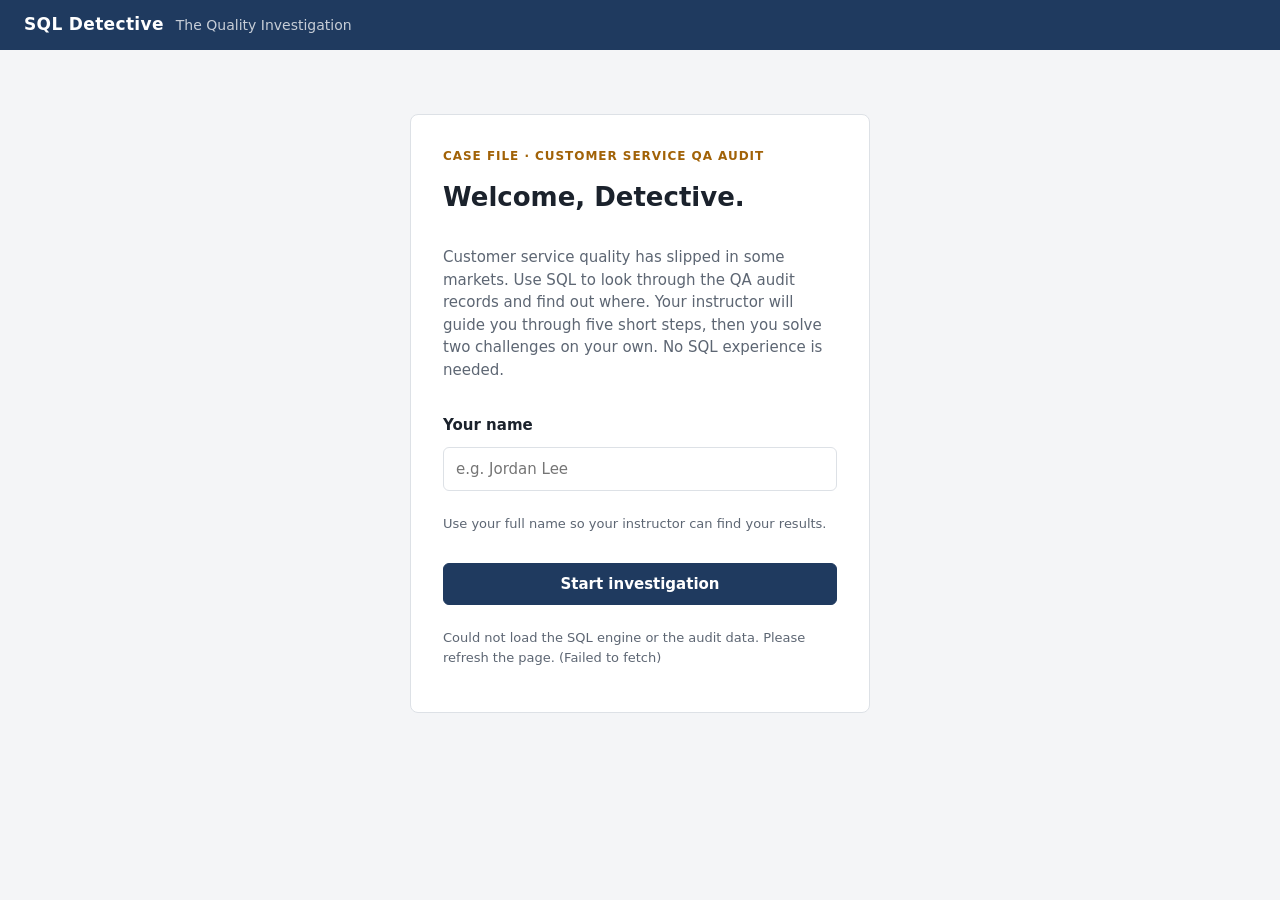
<file: index.html>
<!doctype html>
<html lang="en">
<head>
  <meta charset="utf-8">
  <meta name="viewport" content="width=device-width, initial-scale=1">
  <title>SQL Detective</title>
  <link rel="stylesheet" href="style.css?v=12">
</head>
<body>
  <header class="topbar">
    <div class="brand">
      <span class="brand-mark">SQL Detective</span>
      <span class="brand-sub">The Quality Investigation</span>
    </div>
    <div class="top-right">
      <div class="who" id="who" hidden></div>
      <button id="restart-btn" class="btn ghost" type="button" hidden>Start over</button>
    </div>
  </header>

  <!-- Step 1: participant name -->
  <main id="start" class="start">
    <form id="start-form" class="card start-card">
      <p class="eyebrow">Case file · Customer Service QA Audit</p>
      <h1>Welcome, Detective.</h1>
      <p class="muted">Customer service quality has slipped in some markets. Use SQL to look through the QA audit records and find out where. Your instructor will guide you through five short steps, then you solve two challenges on your own. No SQL experience is needed.</p>
      <label for="name">Your name</label>
      <input id="name" name="name" type="text" maxlength="60" autocomplete="name" required placeholder="e.g. Jordan Lee">
      <p class="muted small">Use your full name so your instructor can find your results.</p>
      <button type="submit" class="btn primary">Start investigation</button>
      <p id="loading" class="muted small">Loading the SQL engine and audit data…</p>
    </form>
  </main>

  <!-- Step 2: missions -->
  <main id="app" class="layout" hidden>
    <aside class="side">
      <nav class="stepper" id="stepper" aria-label="Missions"></nav>
      <div class="progress">
        <div class="progress-bar" aria-hidden="true"><span id="progress-fill"></span></div>
        <p id="progress" class="progress-text"></p>
      </div>

      <section class="card">
        <p class="eyebrow" id="mission-num"></p>
        <h2 id="mission-title"></h2>
        <p id="mission-concept" class="concept"></p>
        <div class="task">
          <span class="task-label">Your task</span>
          <p id="mission-task"></p>
        </div>
      </section>

      <section class="card">
        <p class="eyebrow">Evidence table</p>
        <div id="schema"></div>
      </section>

    </aside>

    <section class="work">
      <div class="card editor-card">
        <div class="editor-head">
          <label for="editor">SQL editor</label>
          <span class="muted small">Ctrl + Enter to run</span>
        </div>
        <textarea id="editor" spellcheck="false" autocapitalize="off" autocomplete="off" placeholder="Type your SQL here…"></textarea>
        <div class="actions">
          <button id="run-btn" class="btn primary" type="button">Run query</button>
          <button id="reset-btn" class="btn link" type="button">Clear editor</button>
        </div>
      </div>

      <div id="feedback" class="feedback" hidden>
        <span id="feedback-text"></span>
        <button id="next-btn" class="btn primary small-btn" type="button" hidden>Next mission</button>
      </div>
      <p id="save-status" class="small save-status" hidden></p>

      <div class="card results-card">
        <div class="results-head">
          <span>Results</span>
          <span id="row-count" class="muted small"></span>
        </div>
        <div id="results" class="results"><p class="muted small">Run a query to see results here.</p></div>
      </div>
    </section>
  </main>

  <script src="vendor/sql-wasm.js"></script>
  <script type="module" src="app.js?v=12"></script>
</body>
</html>
</file>
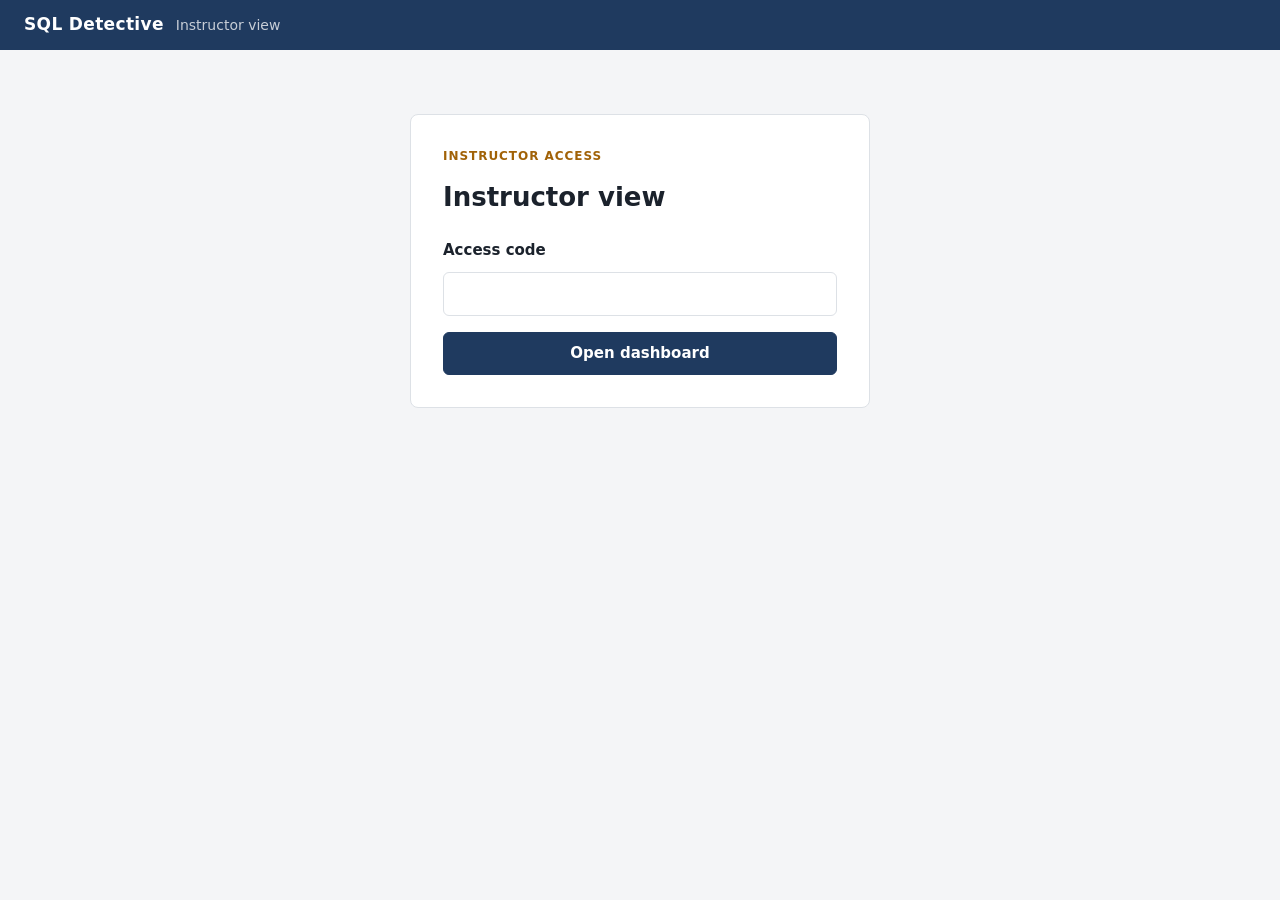
<file: instructor.html>
<!doctype html>
<html lang="en">
<head>
  <meta charset="utf-8">
  <meta name="viewport" content="width=device-width, initial-scale=1">
  <meta name="robots" content="noindex">
  <title>SQL Detective · Instructor</title>
  <link rel="stylesheet" href="style.css?v=12">
</head>
<body>
  <header class="topbar">
    <div class="brand">
      <span class="brand-mark">SQL Detective</span>
      <span class="brand-sub">Instructor view</span>
    </div>
    <button id="signout-btn" class="btn ghost" type="button" hidden>Lock</button>
  </header>

  <main id="login" class="start">
    <form id="login-form" class="card start-card">
      <p class="eyebrow">Instructor access</p>
      <h1>Instructor view</h1>
      <label for="code">Access code</label>
      <input id="code" type="password" autocomplete="current-password" required>
      <button type="submit" class="btn primary">Open dashboard</button>
      <p id="login-error" class="small submit-err" hidden></p>
    </form>
  </main>

  <main id="dash" class="dash" hidden>
    <div class="dash-head">
      <div>
        <h1>Submissions</h1>
        <p id="summary" class="muted"></p>
        <p id="updated" class="muted small"></p>
      </div>
      <button id="refresh-btn" class="btn" type="button">Refresh</button>
    </div>
    <p id="dash-error" class="feedback error" hidden></p>
    <div class="card table-card">
      <table class="subs">
        <thead>
          <tr id="head-row"></tr>
        </thead>
        <tbody id="rows"></tbody>
      </table>
      <p id="empty" class="muted small empty" hidden>No submissions yet.</p>
    </div>
  </main>

  <script type="module" src="instructor.js?v=12"></script>
</body>
</html>
</file>
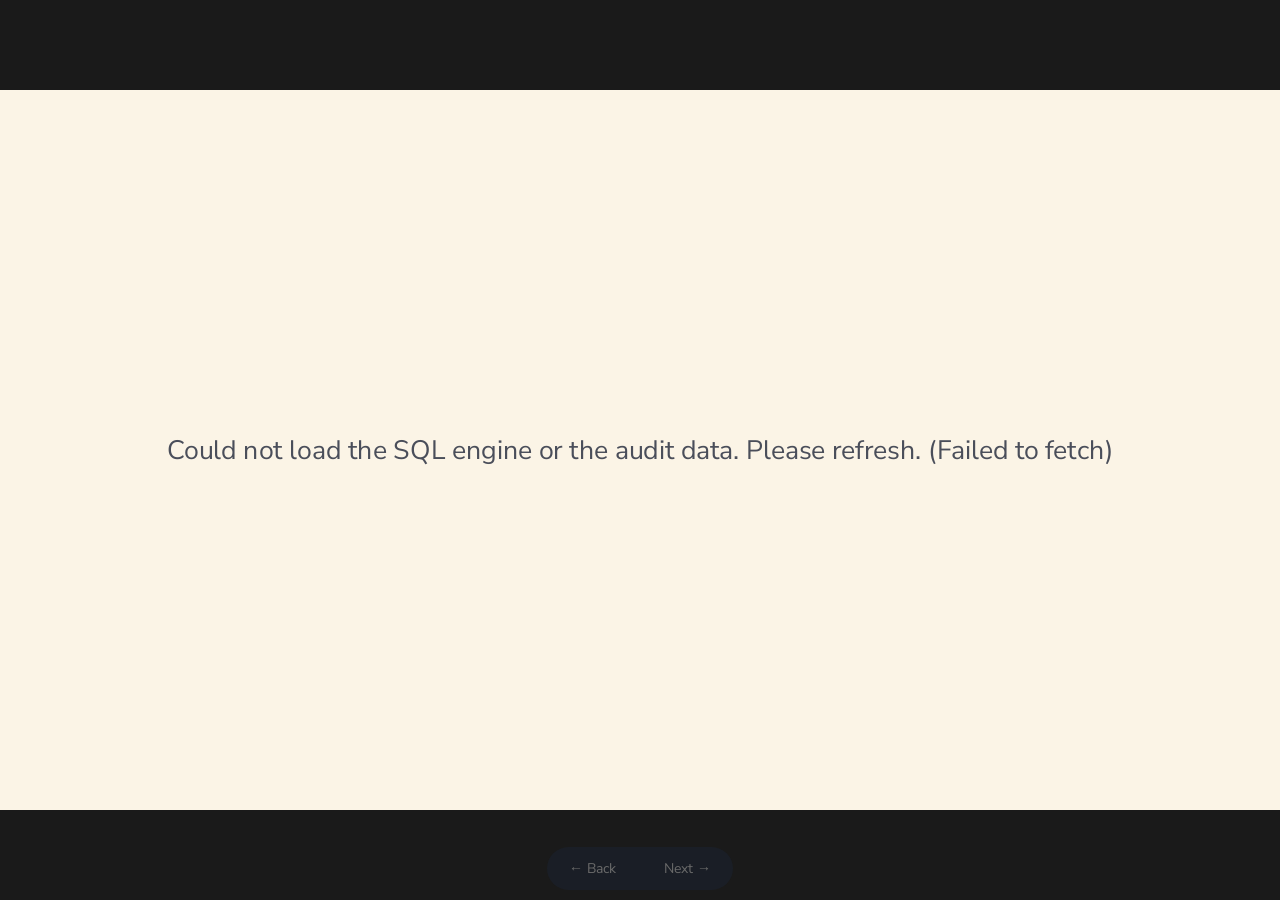
<file: teach.html>
<!doctype html>
<html lang="en">
<head>
  <meta charset="utf-8">
  <meta name="viewport" content="width=device-width, initial-scale=1">
  <meta name="robots" content="noindex">
  <title>SQL Detective · Teach mode</title>
  <link rel="preconnect" href="https://fonts.googleapis.com">
  <link rel="stylesheet" href="https://fonts.googleapis.com/css2?family=Bricolage+Grotesque:wght@700;800&family=Nunito+Sans:wght@400;700&family=Roboto+Mono:wght@400;700&family=Special+Elite&display=swap">
  <link rel="stylesheet" href="teach.css?v=12">
</head>
<body>
  <div id="stage" class="stage">
    <div id="loading" class="loading">Loading the SQL engine and audit data…</div>
    <div id="view" class="view" hidden></div>
  </div>
  <nav class="nav" aria-label="Teach mode navigation">
    <button id="prev" type="button" title="Back (←)">← Back</button>
    <span id="where"></span>
    <button id="next" type="button" title="Next (→)">Next →</button>
  </nav>
  <script src="vendor/sql-wasm.js"></script>
  <script type="module" src="teach.js?v=12"></script>
</body>
</html>
</file>
<file: style.css>
:root {
  --bg: #f4f5f7;
  --surface: #ffffff;
  --ink: #1b222c;
  --muted: #5d6673;
  --line: #dde1e6;
  --accent: #1f3a5f;       /* case-file navy */
  --accent-ink: #ffffff;
  --mark: #a16207;         /* evidence amber */
  --ok-bg: #ecf7ef;  --ok: #1d6b35;
  --warn-bg: #fdf6e7; --warn: #8a5a00;
  --err-bg: #fbecec; --err: #9b1c1c;
  --mono: ui-monospace, "SF Mono", Menlo, Consolas, "Liberation Mono", monospace;
  --sans: system-ui, -apple-system, "Segoe UI", Roboto, "Helvetica Neue", Arial, sans-serif;
  --radius: 8px;
}

* { box-sizing: border-box; }
html, body { margin: 0; }
body {
  background: var(--bg);
  color: var(--ink);
  font: 15px/1.5 var(--sans);
}
[hidden] { display: none !important; }

/* Top bar */
.topbar {
  display: flex; align-items: center; justify-content: space-between;
  padding: 12px 24px;
  background: var(--accent); color: var(--accent-ink);
}
.brand { display: flex; align-items: baseline; gap: 12px; }
.brand-mark { font-weight: 700; letter-spacing: 0.02em; font-size: 17px; }
.brand-sub { opacity: 0.75; font-size: 14px; }
.top-right { display: flex; align-items: center; gap: 14px; }
.who { font-size: 14px; opacity: 0.9; }

/* Generic */
.card {
  background: var(--surface);
  border: 1px solid var(--line);
  border-radius: var(--radius);
  padding: 20px;
}
.eyebrow {
  margin: 0 0 6px;
  font-size: 12px; font-weight: 600; letter-spacing: 0.08em; text-transform: uppercase;
  color: var(--mark);
}
h1, h2 { margin: 0 0 8px; line-height: 1.25; }
h1 { font-size: 26px; }
h2 { font-size: 20px; }
.muted { color: var(--muted); }
.small { font-size: 13px; }

.btn {
  font: inherit; font-weight: 600;
  padding: 9px 16px;
  border-radius: 6px;
  border: 1px solid var(--line);
  background: var(--surface); color: var(--ink);
  cursor: pointer;
}
.btn:hover { border-color: #b9c0c8; }
.btn.primary { background: var(--accent); border-color: var(--accent); color: var(--accent-ink); }
.btn.primary:hover { background: #172d4a; }
.btn.link { background: none; border: none; padding: 6px 0; color: var(--accent); font-weight: 600; }
.btn.link:hover { text-decoration: underline; }
.btn:focus-visible, input:focus-visible, textarea:focus-visible { outline: 2px solid #4b7bb5; outline-offset: 2px; }

/* Start screen */
.start { display: flex; justify-content: center; padding: 64px 16px; }
.start-card { width: 100%; max-width: 460px; display: flex; flex-direction: column; gap: 10px; padding: 32px; }
.start-card label { font-weight: 600; margin-top: 8px; }
.start-card input {
  font: inherit; padding: 10px 12px;
  border: 1px solid var(--line); border-radius: 6px;
}
.start-card .btn { margin-top: 6px; }

/* Main layout */
.layout {
  display: grid;
  grid-template-columns: minmax(300px, 380px) 1fr;
  gap: 20px;
  padding: 20px 24px;
  max-width: 1440px; margin: 0 auto;
}
.side, .work { display: flex; flex-direction: column; gap: 16px; min-width: 0; }

.task {
  margin: 14px 0 10px;
  padding: 12px 14px;
  border-left: 3px solid var(--mark);
  background: #faf7f0;
  border-radius: 0 6px 6px 0;
}
.task-label { font-size: 12px; font-weight: 700; text-transform: uppercase; letter-spacing: 0.06em; color: var(--mark); }
.task p { margin: 4px 0 0; font-weight: 500; }
.hint { margin: 8px 0 0; padding: 8px 12px; background: #f1f4f8; border-radius: 6px; font-size: 14px; }

.table-name { font-family: var(--mono); font-weight: 700; color: var(--accent); }
.cols { display: grid; grid-template-columns: max-content 1fr; gap: 4px 12px; margin: 8px 0 0; font-size: 13px; }
.cols dt { font-family: var(--mono); font-weight: 600; }
.cols dd { margin: 0; color: var(--muted); }

/* Editor */
.editor-head, .results-head {
  display: flex; justify-content: space-between; align-items: baseline;
  margin-bottom: 8px; font-weight: 600;
}
textarea#editor {
  width: 100%; min-height: 170px; resize: vertical;
  font: 14px/1.55 var(--mono);
  padding: 12px 14px;
  border: 1px solid var(--line); border-radius: 6px;
  background: #fbfbfc; color: var(--ink);
  tab-size: 2;
}
.actions { display: flex; gap: 10px; align-items: center; margin-top: 12px; flex-wrap: wrap; }
.actions .btn.link { margin-left: auto; }

/* Feedback */
.feedback { display: flex; align-items: center; justify-content: space-between; gap: 12px; padding: 12px 16px; border-radius: var(--radius); font-weight: 500; border: 1px solid transparent; }
.feedback.success { background: var(--ok-bg); color: var(--ok); border-color: #bfe3c9; }
.feedback.warn { background: var(--warn-bg); color: var(--warn); border-color: #f0dca8; }
.feedback.error { background: var(--err-bg); color: var(--err); border-color: #f0c4c4; font-family: var(--mono); font-size: 13.5px; }

/* Results */
.results { overflow: auto; max-height: 420px; }
.results table { border-collapse: collapse; width: 100%; font-size: 14px; }
.results th, .results td { text-align: left; padding: 7px 12px; border-bottom: 1px solid var(--line); white-space: nowrap; }
.results th { position: sticky; top: 0; background: #f1f3f6; font-family: var(--mono); font-size: 13px; font-weight: 600; }
.results tbody tr:nth-child(even) { background: #fafbfc; }
.results td.null { color: var(--muted); font-style: italic; }

/* Mission stepper */
.stepper { display: flex; gap: 6px; }
.step {
  flex: 1; font: inherit; font-weight: 600; font-size: 14px;
  padding: 8px 0; border-radius: 6px; cursor: pointer;
  border: 1px solid var(--line); background: var(--surface); color: var(--muted);
}
.step:hover { border-color: #b9c0c8; }
.step-sep { flex: 0 0 1px; margin: 4px 2px; background: var(--line); }
.step.solved { background: var(--ok-bg); color: var(--ok); border-color: #bfe3c9; }
.step.active { border-color: var(--accent); box-shadow: inset 0 0 0 1px var(--accent); color: var(--accent); }
.step.active.solved { color: var(--ok); }

/* Concept + example */
.concept { margin: 6px 0 12px; }
.example-label { margin: 0 0 4px; font-size: 12px; font-weight: 600; color: var(--muted); text-transform: uppercase; letter-spacing: 0.06em; }
.example {
  margin: 0; padding: 10px 12px; border-radius: 6px;
  background: #f1f4f8; font: 13px/1.5 var(--mono); white-space: pre-wrap;
}

/* Progress under the stepper */
.progress { display: flex; align-items: center; gap: 12px; margin: -4px 0 0; }
.progress-bar { flex: 1; height: 8px; border-radius: 4px; background: var(--line); overflow: hidden; }
.progress-bar span { display: block; height: 100%; width: 0; background: var(--ok); transition: width 300ms ease-out; }
.progress-text { margin: 0; font-weight: 600; font-size: 14px; white-space: nowrap; }
.feedback.wrong { background: var(--err-bg); color: var(--err); border-color: #f0c4c4; }
.save-status { margin: -4px 2px 0; }
.btn.block { width: 100%; }
.btn:disabled { opacity: 0.6; cursor: wait; }
.submit-ok { color: var(--ok); margin: 10px 0 0; }
.submit-err { color: var(--err); margin: 10px 0 0; }
.small-btn { padding: 6px 12px; font-size: 13.5px; white-space: nowrap; }
.btn.ghost { background: transparent; color: var(--accent-ink); border-color: rgba(255,255,255,0.4); padding: 6px 14px; font-size: 14px; }
.btn.ghost:hover { border-color: #fff; }
.btn.link.danger { color: var(--err); font-size: 13.5px; }

/* Instructor dashboard */
.dash { max-width: none; margin: 0 auto; padding: 24px; display: flex; flex-direction: column; gap: 16px; }
.dash-head { display: flex; justify-content: space-between; align-items: flex-end; }
.dash-head p { margin: 0; }
.table-card { padding: 0; overflow-x: auto; }
.subs { width: 100%; border-collapse: collapse; font-size: 14.5px; }
.subs th, .subs td { text-align: left; padding: 11px 16px; border-bottom: 1px solid var(--line); vertical-align: middle; }
.subs th { background: #f1f3f6; font-size: 13px; color: var(--muted); font-weight: 600; }
.row-actions { text-align: right; white-space: nowrap; }
.row-actions .btn { margin-left: 8px; }
.detail-row td { background: #fafbfc; }
.dup-tag { font-family: var(--mono); font-size: 12px; color: var(--mark); background: #faf3e3; padding: 1px 6px; border-radius: 4px; }
.empty { padding: 16px; margin: 0; }
.answers { display: grid; gap: 10px; }
.answer { border: 1px solid var(--line); border-left-width: 3px; border-radius: 6px; background: var(--surface); padding: 8px 12px; }
.answer.ok { border-left-color: var(--ok); }
.answer.bad { border-left-color: var(--err); }
.answer-head { margin: 0 0 6px; font-weight: 600; font-size: 13.5px; }
.answer.ok .answer-head { color: var(--ok); }
.answer.bad .answer-head { color: var(--err); }
.answer pre { margin: 0; font: 13px/1.5 var(--mono); white-space: pre-wrap; }

@media (max-width: 900px) {
  .layout { grid-template-columns: 1fr; padding: 16px; }
  .topbar { padding: 12px 16px; }
  .brand-sub { display: none; }
}

/* Dashboard: one column per question plus its submit time */
.subs .q-col { text-align: center; font-weight: 700; font-size: 16px; padding-left: 10px; padding-right: 4px; border-left: 1px solid var(--line); }
.subs th.q-col { font-size: 13px; }
.subs .t-col { color: var(--muted); font-size: 12.5px; white-space: nowrap; padding-left: 4px; padding-right: 10px; font-variant-numeric: tabular-nums; }
.subs .q-ok { color: var(--ok); background: var(--ok-bg); }
.subs .q-bad { color: var(--err); background: var(--err-bg); }
.subs .q-none { color: var(--muted); }
.subs td.q-col[title] { cursor: help; }
.subs .name-col { white-space: nowrap; }
.subs .joined { display: block; font-size: 12px; color: var(--muted); margin-top: 2px; }
.subs td.q-col { text-align: left; vertical-align: top; min-width: 190px; max-width: 260px; }
.subs .mark { display: block; font-size: 16px; }
.subs .q-sql { margin: 4px 0 0; font: 11.5px/1.4 var(--mono); color: var(--ink, #1d2b44); white-space: pre-wrap; word-break: break-word; font-weight: 400; }
.subs td, .subs th { vertical-align: top; }
.subs th.q-col { text-align: left; }
</file>
<file: teach.css>
/* Teach mode: a 1920×1080 stage, scaled to the window, styled like the class slides */
:root {
  --paper: #FBF4E6; --ink: #1D2B44; --ink-2: #2B3B57; --body: #4A4E5A; --cream: #FFF8EC;
  --mist: #C9D3E0; --red: #C23A26; --yellow: #FFD84D; --mint: #BFE6DC; --peach: #FFC9B0; --green: #8FE3CF;
  --mono: 'Roboto Mono', ui-monospace, Consolas, monospace;
  --head: 'Bricolage Grotesque', Arial, sans-serif;
  --type: 'Special Elite', 'Courier New', monospace;
}
* { box-sizing: border-box; }
html, body { margin: 0; height: 100%; background: #1a1a1a; overflow: hidden; }
body { font-family: 'Nunito Sans', Arial, sans-serif; }
[hidden] { display: none !important; }

.stage {
  position: absolute; left: 50%; top: 50%; width: 1920px; height: 1080px;
  transform-origin: center center; background: var(--paper); color: var(--ink); overflow: hidden;
}
.loading { position: absolute; inset: 0; display: flex; align-items: center; justify-content: center; font-size: 40px; color: var(--body); }
.view { position: absolute; inset: 0; padding: 112px 128px 96px; display: flex; flex-direction: column; }

/* Header */
.head { display: flex; align-items: center; gap: 40px; margin-bottom: 40px; }
.badge { width: 128px; height: 128px; border-radius: 64px; background: var(--yellow); display: flex; align-items: center; justify-content: center; flex: 0 0 auto; transform: rotate(-6deg); font-family: var(--head); font-size: 72px; font-weight: 800; }
.eyebrow { font-family: var(--type); font-size: 32px; letter-spacing: 2px; color: var(--red); margin: 0 0 8px; }
h2 { font-family: var(--head); font-size: 72px; font-weight: 800; line-height: 1.05; letter-spacing: -1px; margin: 0; }
h2.task { font-size: 52px; line-height: 1.15; }

/* Explanation: code lines with notes */
.anatomy { display: grid; grid-template-columns: 820px 1fr; column-gap: 32px; align-items: center; }
.anatomy .label { grid-column: 1 / 3; font-family: var(--type); font-size: 24px; letter-spacing: 2px; color: var(--red); margin: 0 0 12px; }
.anatomy .spacer { grid-column: 1 / 3; height: 28px; }
.code { font-family: var(--mono); font-size: 36px; line-height: 1.4; color: var(--cream); background: var(--ink); padding: 14px 32px; margin: 0; white-space: pre; }
.code.first { border-radius: 16px 16px 0 0; padding-top: 24px; }
.code.last { border-radius: 0 0 16px 16px; padding-bottom: 24px; }
.code.only { border-radius: 16px; padding-top: 20px; padding-bottom: 20px; }
.note { font-size: 32px; color: var(--ink); margin: 0; }
.note .arr { color: var(--red); font-weight: 700; }
.k { color: var(--yellow); }
.s { color: var(--green); }

.rules { display: grid; grid-template-columns: 1fr 1fr 1fr; gap: 40px; margin-top: auto; }
.sticky { background: var(--yellow); padding: 28px 32px; border-radius: 6px; box-shadow: 0 14px 28px rgba(29, 43, 68, 0.18); }
.sticky.mint { background: var(--mint); transform: rotate(1.5deg); }
.sticky.peach { background: var(--peach); transform: rotate(-2deg); }
.sticky.yellow { transform: rotate(-2deg); }
.sticky .tag { font-family: var(--type); font-size: 24px; letter-spacing: 2px; color: var(--red); margin: 0 0 8px; }
.sticky .text { font-size: 32px; line-height: 1.4; margin: 0; }
.ladder { display: flex; align-items: center; gap: 16px; margin-top: auto; }
.rung { font-family: var(--mono); font-size: 32px; font-weight: 700; background: var(--mint); padding: 16px 28px; border-radius: 12px; margin: 0; }
.rung.hot { background: var(--yellow); }
.ladder .arrow { color: var(--red); font-size: 40px; font-weight: 700; }
.hint-next { position: absolute; right: 128px; bottom: 40px; font-family: var(--type); font-size: 24px; color: var(--red); margin: 0; }

/* Mission: live editor */
.editor-row { display: grid; grid-template-columns: 1fr auto; gap: 24px; align-items: stretch; }
.editor {
  width: 100%; height: 210px; resize: none; font-family: var(--mono); font-size: 40px; line-height: 1.4;
  color: var(--cream); background: var(--ink); border: 0; border-radius: 16px; padding: 24px 32px; caret-color: var(--yellow);
}
.editor:focus { outline: 4px solid var(--yellow); outline-offset: 2px; }
.editor::placeholder { color: #7D8BA3; }
.buttons { display: flex; flex-direction: column; gap: 16px; justify-content: center; }
.btn { font: 700 32px 'Nunito Sans', Arial, sans-serif; padding: 18px 36px; border-radius: 14px; border: 3px solid var(--ink); background: var(--cream); color: var(--ink); cursor: pointer; white-space: nowrap; }
.btn.primary { background: var(--ink); color: var(--cream); }
.btn:focus-visible { outline: 4px solid var(--yellow); outline-offset: 2px; }

.feedback { margin: 20px 0 0; font-size: 30px; font-weight: 700; padding: 14px 24px; border-radius: 12px; }
.feedback.ok { background: #DDF2E3; color: #1D6B35; }
.feedback.warn { background: #FCEFD2; color: #7A4D00; }
.feedback.err { background: #F9E0DC; color: #9B1C1C; font-family: var(--mono); font-size: 26px; }
.results { margin-top: 20px; flex: 1; min-height: 0; overflow: hidden; }
.results .count { font-family: var(--type); font-size: 24px; color: var(--red); margin: 0 0 8px; }
.results table { border-collapse: collapse; width: 100%; font-size: 28px; background: var(--cream); }
.results th, .results td { text-align: left; padding: 8px 18px; border-bottom: 2px solid #E6DCC6; white-space: nowrap; }
.results th { font-family: var(--mono); font-size: 24px; background: #F1DDB3; }

/* End screen */
.end { align-items: flex-start; justify-content: center; gap: 24px; }
.end .stamp { font-family: var(--type); font-size: 44px; letter-spacing: 4px; text-transform: uppercase; color: var(--red); border: 6px solid var(--red); border-radius: 12px; padding: 8px 28px; margin: 0; transform: rotate(-6deg); }
.end .lead { font-size: 44px; color: var(--body); margin: 0; }

/* Navigation bar (outside the stage, bottom of the window) */
.nav { position: fixed; left: 50%; bottom: 10px; transform: translateX(-50%); display: flex; gap: 12px; align-items: center; background: rgba(29, 43, 68, 0.85); color: #fff; border-radius: 999px; padding: 6px 10px; font: 14px 'Nunito Sans', Arial, sans-serif; opacity: 0.35; transition: opacity 200ms; }
.nav:hover { opacity: 1; }
.nav button { font: inherit; color: #fff; background: transparent; border: 0; padding: 6px 12px; cursor: pointer; border-radius: 999px; }
.nav button:hover { background: rgba(255, 255, 255, 0.15); }
</file>
